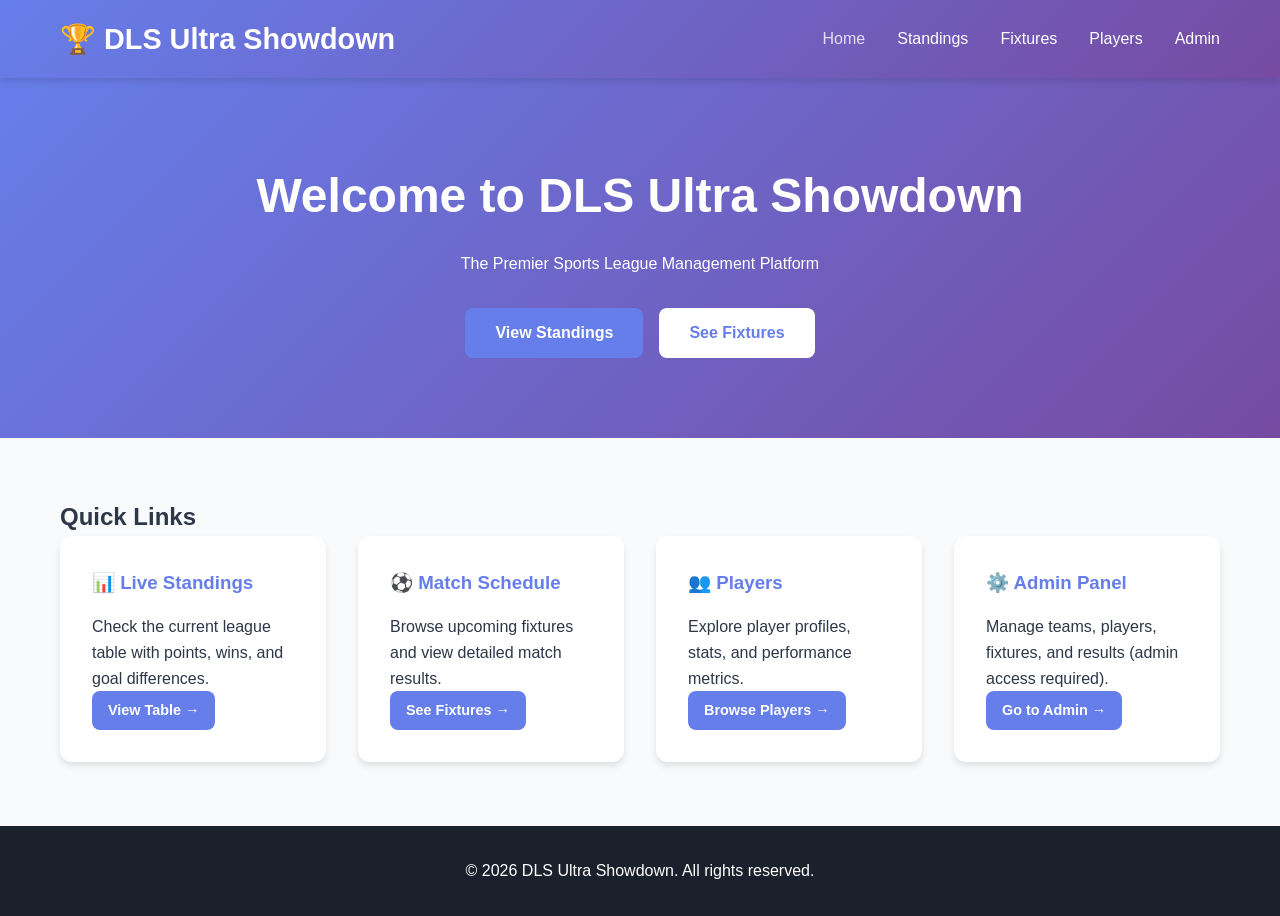
<file: index.html>
<!DOCTYPE html>
<html lang="en">
<head>
    <meta charset="UTF-8">
    <meta name="viewport" content="width=device-width, initial-scale=1.0">
    <title>DLS Ultra Showdown - Sports League</title>
    <link rel="stylesheet" href="css/style.css">
</head>
<body>
    <nav class="navbar">
        <div class="container">
            <h1 class="logo">🏆 DLS Ultra Showdown</h1>
            <ul class="nav-links">
                <li><a href="index.html" class="active">Home</a></li>
                <li><a href="standings.html">Standings</a></li>
                <li><a href="fixtures.html">Fixtures</a></li>
                <li><a href="players.html">Players</a></li>
                <li><a href="admin.html">Admin</a></li>
            </ul>
        </div>
    </nav>

    <header class="hero">
        <div class="hero-content">
            <h1>Welcome to DLS Ultra Showdown</h1>
            <p>The Premier Sports League Management Platform</p>
            <div class="hero-buttons">
                <a href="standings.html" class="btn btn-primary">View Standings</a>
                <a href="fixtures.html" class="btn btn-secondary">See Fixtures</a>
            </div>
        </div>
    </header>

    <main class="container">
        <section class="highlights">
            <h2>Quick Links</h2>
            <div class="cards-grid">
                <div class="card">
                    <h3>📊 Live Standings</h3>
                    <p>Check the current league table with points, wins, and goal differences.</p>
                    <a href="standings.html" class="btn-small">View Table →</a>
                </div>
                <div class="card">
                    <h3>⚽ Match Schedule</h3>
                    <p>Browse upcoming fixtures and view detailed match results.</p>
                    <a href="fixtures.html" class="btn-small">See Fixtures →</a>
                </div>
                <div class="card">
                    <h3>👥 Players</h3>
                    <p>Explore player profiles, stats, and performance metrics.</p>
                    <a href="players.html" class="btn-small">Browse Players →</a>
                </div>
                <div class="card">
                    <h3>⚙️ Admin Panel</h3>
                    <p>Manage teams, players, fixtures, and results (admin access required).</p>
                    <a href="admin.html" class="btn-small">Go to Admin →</a>
                </div>
            </div>
        </section>
    </main>

    <footer>
        <p>&copy; 2026 DLS Ultra Showdown. All rights reserved.</p>
    </footer>

    <script src="js/api.js"></script>
    <script src="js/main.js"></script>
</body>
</html>
</file>
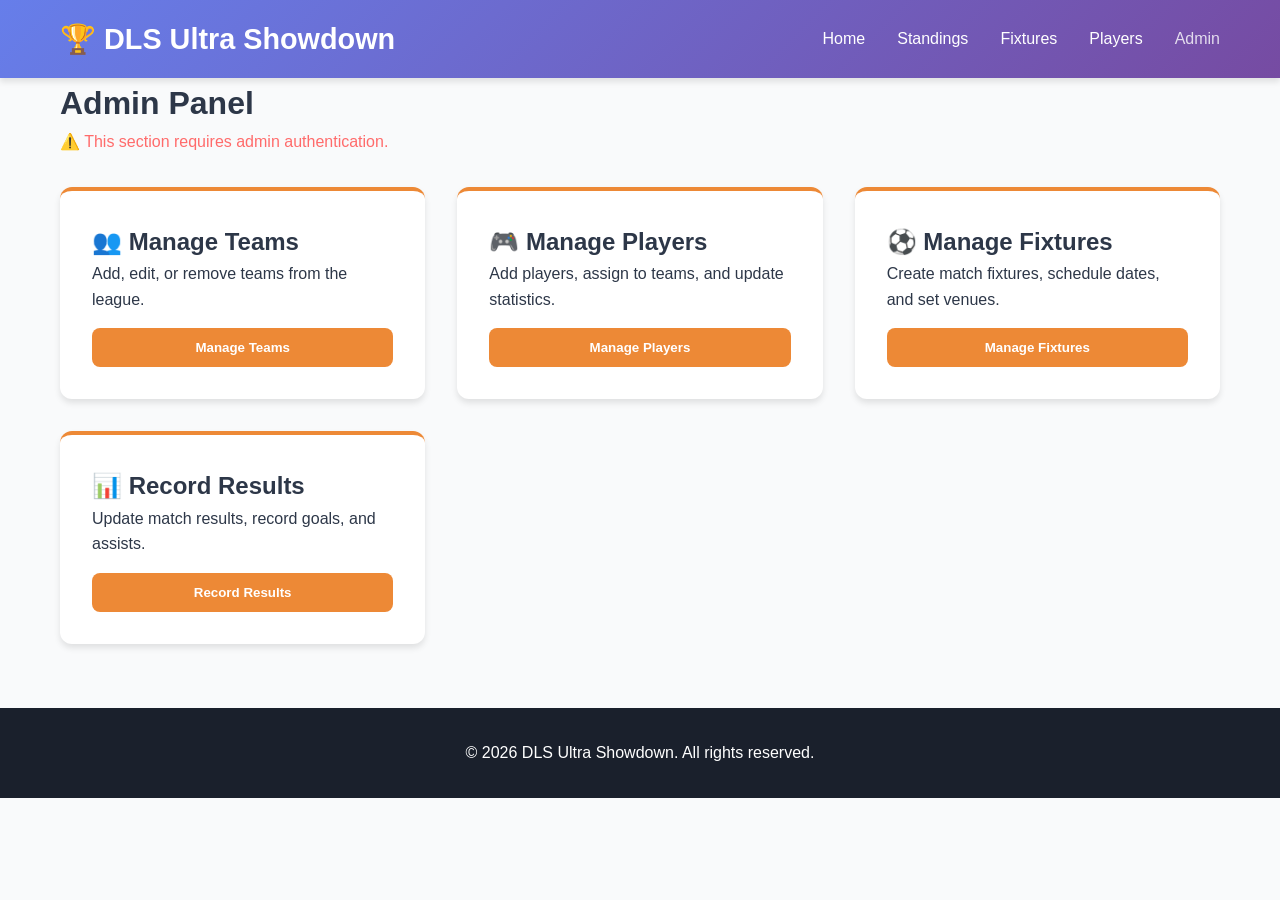
<file: admin.html>
<!DOCTYPE html>
<html lang="en">
<head>
    <meta charset="UTF-8">
    <meta name="viewport" content="width=device-width, initial-scale=1.0">
    <title>Admin Panel - DLS Ultra Showdown</title>
    <link rel="stylesheet" href="css/style.css">
</head>
<body>
    <nav class="navbar">
        <div class="container">
            <h1 class="logo">🏆 DLS Ultra Showdown</h1>
            <ul class="nav-links">
                <li><a href="index.html">Home</a></li>
                <li><a href="standings.html">Standings</a></li>
                <li><a href="fixtures.html">Fixtures</a></li>
                <li><a href="players.html">Players</a></li>
                <li><a href="admin.html" class="active">Admin</a></li>
            </ul>
        </div>
    </nav>

    <main class="container">
        <h1>Admin Panel</h1>
        <div class="admin-section">
            <p style="color: #ff6b6b; margin-bottom: 20px;">⚠️ This section requires admin authentication.</p>
            <div class="admin-grid">
                <div class="admin-card">
                    <h2>👥 Manage Teams</h2>
                    <p>Add, edit, or remove teams from the league.</p>
                    <button class="btn-admin" onclick="alert('Admin authentication required')">Manage Teams</button>
                </div>
                <div class="admin-card">
                    <h2>🎮 Manage Players</h2>
                    <p>Add players, assign to teams, and update statistics.</p>
                    <button class="btn-admin" onclick="alert('Admin authentication required')">Manage Players</button>
                </div>
                <div class="admin-card">
                    <h2>⚽ Manage Fixtures</h2>
                    <p>Create match fixtures, schedule dates, and set venues.</p>
                    <button class="btn-admin" onclick="alert('Admin authentication required')">Manage Fixtures</button>
                </div>
                <div class="admin-card">
                    <h2>📊 Record Results</h2>
                    <p>Update match results, record goals, and assists.</p>
                    <button class="btn-admin" onclick="alert('Admin authentication required')">Record Results</button>
                </div>
            </div>
        </div>
    </main>

    <footer>
        <p>&copy; 2026 DLS Ultra Showdown. All rights reserved.</p>
    </footer>

    <script src="js/api.js"></script>
    <script src="js/main.js"></script>
</body>
</html>
</file>
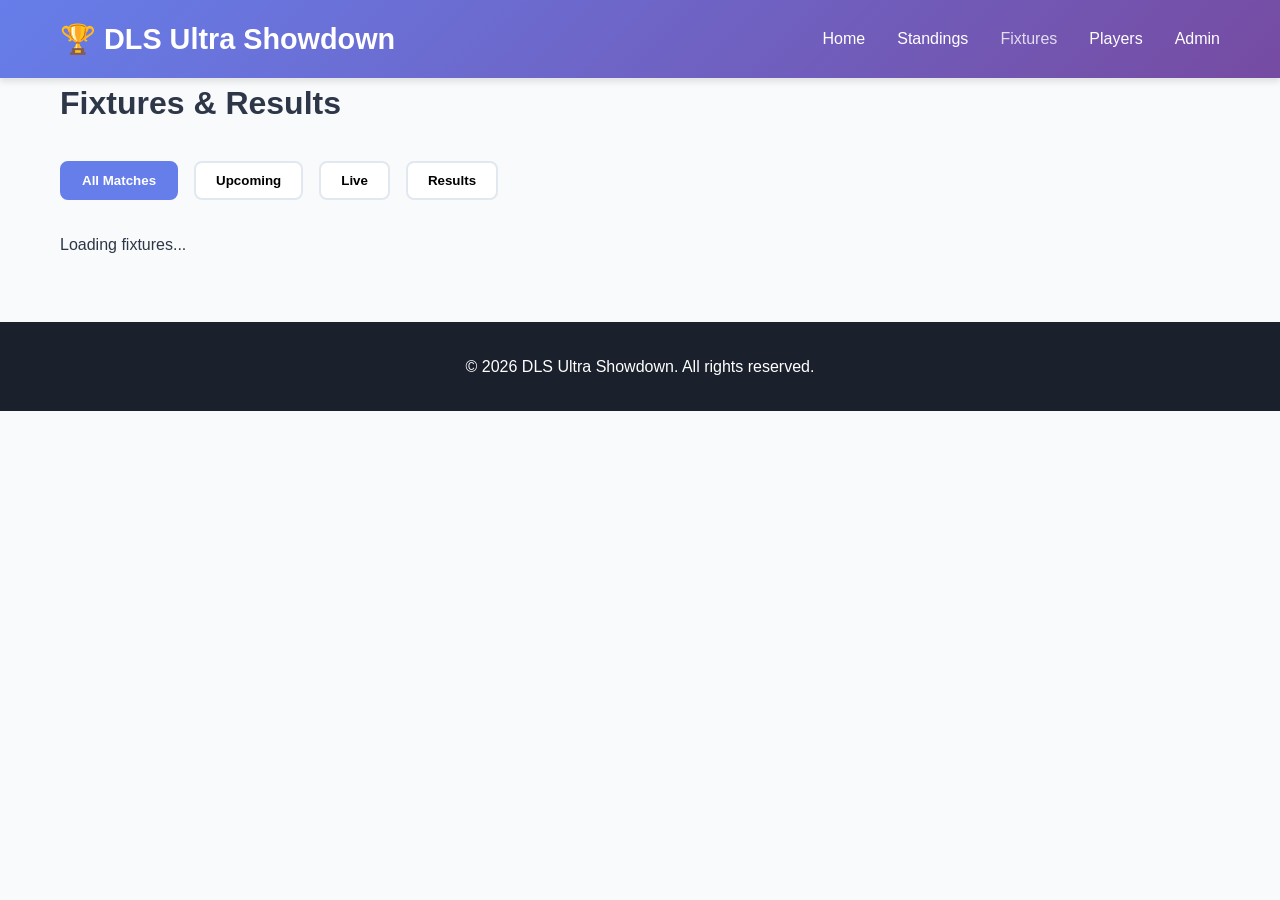
<file: fixtures.html>
<!DOCTYPE html>
<html lang="en">
<head>
    <meta charset="UTF-8">
    <meta name="viewport" content="width=device-width, initial-scale=1.0">
    <title>Fixtures & Results - DLS Ultra Showdown</title>
    <link rel="stylesheet" href="css/style.css">
</head>
<body>
    <nav class="navbar">
        <div class="container">
            <h1 class="logo">🏆 DLS Ultra Showdown</h1>
            <ul class="nav-links">
                <li><a href="index.html">Home</a></li>
                <li><a href="standings.html">Standings</a></li>
                <li><a href="fixtures.html" class="active">Fixtures</a></li>
                <li><a href="players.html">Players</a></li>
                <li><a href="admin.html">Admin</a></li>
            </ul>
        </div>
    </nav>

    <main class="container">
        <h1>Fixtures & Results</h1>
        <div class="filter-section">
            <button class="filter-btn active" data-status="all">All Matches</button>
            <button class="filter-btn" data-status="scheduled">Upcoming</button>
            <button class="filter-btn" data-status="live">Live</button>
            <button class="filter-btn" data-status="completed">Results</button>
        </div>
        <div class="fixtures-list" id="fixtures-container">
            <p>Loading fixtures...</p>
        </div>
    </main>

    <footer>
        <p>&copy; 2026 DLS Ultra Showdown. All rights reserved.</p>
    </footer>

    <script src="js/api.js"></script>
    <script src="js/main.js"></script>
</body>
</html>
</file>
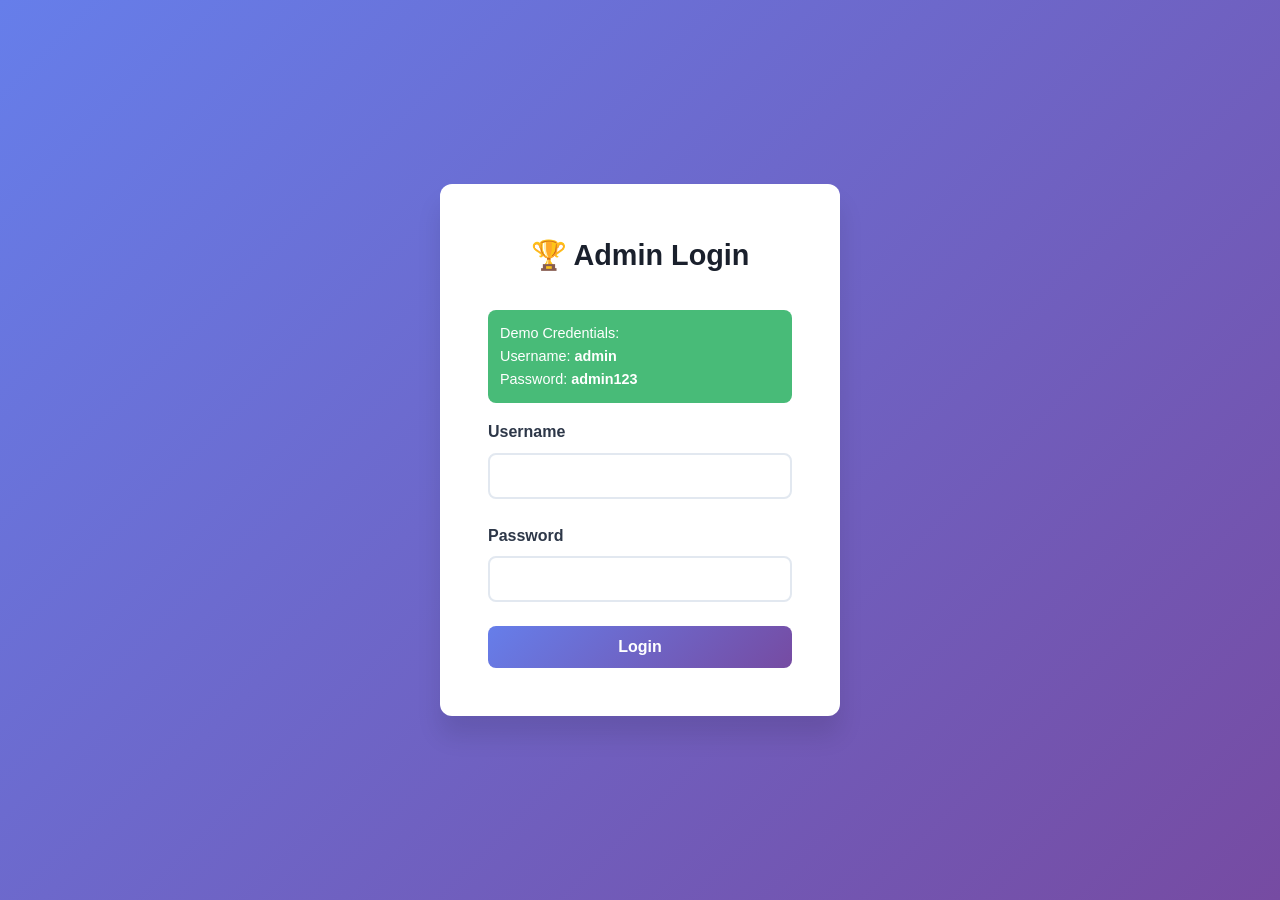
<file: login.html>
<!DOCTYPE html>
<html lang="en">
<head>
    <meta charset="UTF-8">
    <meta name="viewport" content="width=device-width, initial-scale=1.0">
    <title>Admin Login - DLS Ultra Showdown</title>
    <link rel="stylesheet" href="css/style.css">
    <style>
        .login-container {
            min-height: 100vh;
            display: flex;
            align-items: center;
            justify-content: center;
            background: linear-gradient(135deg, #667eea 0%, #764ba2 100%);
        }

        .login-box {
            background: white;
            padding: 3rem;
            border-radius: 12px;
            box-shadow: 0 20px 25px rgba(0, 0, 0, 0.1);
            width: 100%;
            max-width: 400px;
        }

        .login-box h1 {
            text-align: center;
            margin-bottom: 2rem;
            color: #1a202c;
            font-size: 1.8rem;
        }

        .form-group {
            margin-bottom: 1.5rem;
        }

        .form-group label {
            display: block;
            margin-bottom: 0.5rem;
            font-weight: 600;
            color: #2d3748;
        }

        .form-group input {
            width: 100%;
            padding: 12px;
            border: 2px solid #e2e8f0;
            border-radius: 8px;
            font-size: 1rem;
            transition: border-color 0.3s;
        }

        .form-group input:focus {
            outline: none;
            border-color: #667eea;
        }

        .login-btn {
            width: 100%;
            padding: 12px;
            background: linear-gradient(135deg, #667eea 0%, #764ba2 100%);
            color: white;
            border: none;
            border-radius: 8px;
            font-weight: 600;
            font-size: 1rem;
            cursor: pointer;
            transition: transform 0.3s;
        }

        .login-btn:hover {
            transform: translateY(-2px);
        }

        .error-message {
            background: #f56565;
            color: white;
            padding: 12px;
            border-radius: 8px;
            margin-bottom: 1rem;
            display: none;
        }

        .info-message {
            background: #48bb78;
            color: white;
            padding: 12px;
            border-radius: 8px;
            margin-bottom: 1rem;
            font-size: 0.9rem;
        }
    </style>
</head>
<body>
    <div class="login-container">
        <div class="login-box">
            <h1>🏆 Admin Login</h1>
            <div class="info-message">
                Demo Credentials:<br>
                Username: <strong>admin</strong><br>
                Password: <strong>admin123</strong>
            </div>
            <div class="error-message" id="errorMsg"></div>
            <form id="loginForm" onsubmit="handleLogin(event)">
                <div class="form-group">
                    <label for="username">Username</label>
                    <input type="text" id="username" required>
                </div>
                <div class="form-group">
                    <label for="password">Password</label>
                    <input type="password" id="password" required>
                </div>
                <button type="submit" class="login-btn">Login</button>
            </form>
        </div>
    </div>

    <script src="js/storage.js"></script>
    <script src="js/auth.js"></script>
    <script>
        function handleLogin(event) {
            event.preventDefault();
            const username = document.getElementById('username').value;
            const password = document.getElementById('password').value;
            const errorMsg = document.getElementById('errorMsg');

            if (login(username, password)) {
                window.location.href = 'admin.html';
            } else {
                errorMsg.textContent = '❌ Invalid username or password';
                errorMsg.style.display = 'block';
            }
        }

        if (isAuthenticated()) {
            window.location.href = 'admin.html';
        }
    </script>
</body>
</html>
</file>
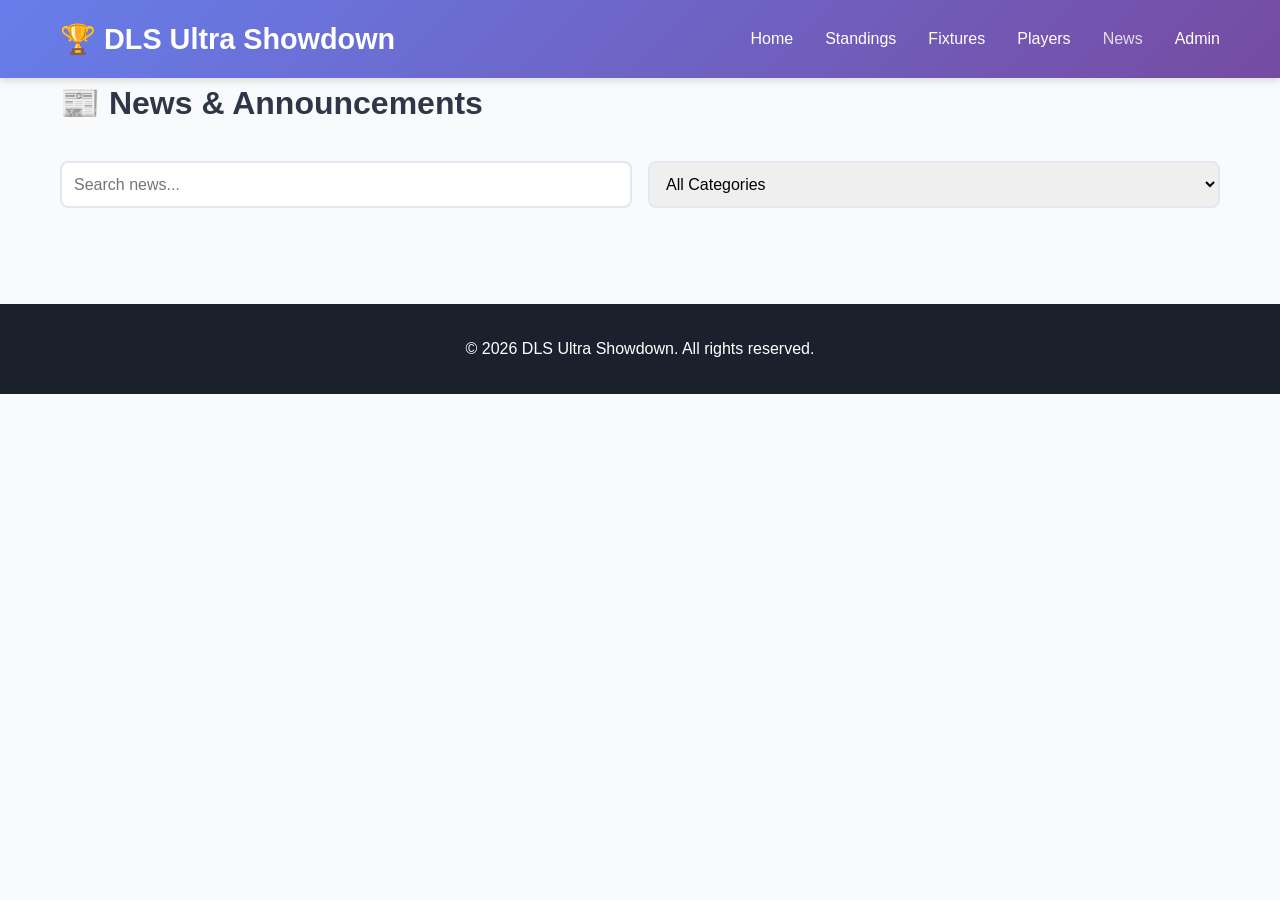
<file: news.html>
<!DOCTYPE html>
<html lang="en">
<head>
    <meta charset="UTF-8">
    <meta name="viewport" content="width=device-width, initial-scale=1.0">
    <title>News & Announcements - DLS Ultra Showdown</title>
    <link rel="stylesheet" href="css/style.css">
    <style>
        .news-filters {
            display: flex;
            gap: 1rem;
            margin: 2rem 0;
            flex-wrap: wrap;
        }

        .featured-news {
            margin: 3rem 0;
        }

        .featured-article {
            background: white;
            border-radius: 12px;
            overflow: hidden;
            box-shadow: 0 10px 30px rgba(0, 0, 0, 0.15);
            display: grid;
            grid-template-columns: 1fr 1fr;
        }

        .featured-article img {
            width: 100%;
            height: 300px;
            object-fit: cover;
        }

        .featured-article .news-card {
            padding: 2rem;
            display: flex;
            flex-direction: column;
            justify-content: center;
        }

        .breaking-ticker {
            background: #f56565;
            color: white;
            padding: 1rem;
            border-radius: 8px;
            margin: 2rem 0;
            display: flex;
            align-items: center;
            gap: 1rem;
            animation: ticker-slide 20s linear infinite;
        }

        .breaking-badge {
            font-weight: 900;
            font-size: 1.2rem;
            white-space: nowrap;
        }

        @keyframes ticker-slide {
            0% { transform: translateX(0); }
            100% { transform: translateX(-100%); }
        }

        .news-list {
            display: grid;
            grid-template-columns: repeat(auto-fill, minmax(300px, 1fr));
            gap: 2rem;
            margin: 2rem 0;
        }

        .news-card {
            background: white;
            border-radius: 12px;
            overflow: hidden;
            box-shadow: 0 4px 6px rgba(0, 0, 0, 0.1);
            transition: all 0.3s;
        }

        .news-card:hover {
            transform: translateY(-5px);
            box-shadow: 0 15px 30px rgba(0, 0, 0, 0.2);
        }

        .news-card img {
            width: 100%;
            height: 200px;
            object-fit: cover;
        }

        .news-card-content {
            padding: 1.5rem;
        }

        .news-meta {
            font-size: 0.85rem;
            color: #a0aec0;
            margin-bottom: 0.5rem;
        }

        .news-card h3 {
            color: #1a202c;
            margin-bottom: 1rem;
        }

        .news-card p {
            color: #718096;
            margin-bottom: 1rem;
            line-height: 1.5;
        }

        @media (max-width: 768px) {
            .featured-article {
                grid-template-columns: 1fr;
            }

            .featured-article img {
                height: 200px;
            }

            .news-list {
                grid-template-columns: 1fr;
            }
        }
    </style>
</head>
<body>
    <nav class="navbar">
        <div class="container">
            <h1 class="logo">🏆 DLS Ultra Showdown</h1>
            <ul class="nav-links">
                <li><a href="index.html">Home</a></li>
                <li><a href="standings.html">Standings</a></li>
                <li><a href="fixtures.html">Fixtures</a></li>
                <li><a href="players.html">Players</a></li>
                <li><a href="news.html" class="active">News</a></li>
                <li><a href="admin.html">Admin</a></li>
            </ul>
        </div>
    </nav>

    <main class="container">
        <h1>📰 News & Announcements</h1>

        <div class="news-filters">
            <input type="text" id="searchNews" class="search-box" placeholder="Search news...">
            <select id="categoryFilter" class="filter-select">
                <option value="">All Categories</option>
                <option value="League News">League News</option>
                <option value="Transfers">Transfers</option>
                <option value="Fixtures">Fixtures</option>
                <option value="Teams">Teams</option>
                <option value="General">General</option>
                <option value="Registration">Registration</option>
                <option value="Rules">Rules</option>
            </select>
        </div>

        <div class="featured-news" id="featuredNews" style="display: none;">
            <h2>📌 Featured</h2>
            <div id="featuredArticle"></div>
        </div>

        <div class="breaking-ticker" id="breakingTicker" style="display: none;">
            <span class="breaking-badge">🔴 BREAKING</span>
            <span id="breakingText"></span>
        </div>

        <div class="news-list" id="newsList"></div>
    </main>

    <footer>
        <p>&copy; 2026 DLS Ultra Showdown. All rights reserved.</p>
    </footer>

    <script src="js/storage.js"></script>
    <script src="js/auth.js"></script>
    <script>
        function loadNews() {
            const news = getNews();
            const currentSeason = getCurrentSeason();
            const publishedNews = news
                .filter(n => n.seasonId === currentSeason.id && n.status === 'published')
                .sort((a, b) => new Date(b.publishedAt) - new Date(a.publishedAt));

            displayFeaturedNews(publishedNews);
            displayBreakingNews(publishedNews);
            displayNewsList(publishedNews);
        }

        function displayFeaturedNews(news) {
            const featured = news.find(n => n.featured);
            const section = document.getElementById('featuredNews');
            const article = document.getElementById('featuredArticle');

            if (featured) {
                article.innerHTML = `
                    <div class="featured-article">
                        ${featured.images && featured.images[featured.featuredImage] ? `
                            <img src="${featured.images[featured.featuredImage]}" alt="Featured">
                        ` : ''}
                        <div class="news-card-content">
                            <h3>${featured.title}</h3>
                            <p class="news-meta">${featured.category} • ${new Date(featured.publishedAt).toLocaleDateString()}</p>
                            <p>${featured.excerpt || featured.content.substring(0, 200)}</p>
                            <a href="#" onclick="viewArticle(${featured.id})" class="btn btn-small">Read More →</a>
                        </div>
                    </div>
                `;
                section.style.display = 'block';
            } else {
                section.style.display = 'none';
            }
        }

        function displayBreakingNews(news) {
            const breaking = news.find(n => n.breaking);
            const ticker = document.getElementById('breakingTicker');
            if (breaking) {
                document.getElementById('breakingText').textContent = breaking.title;
                ticker.style.display = 'flex';
            } else {
                ticker.style.display = 'none';
            }
        }

        function displayNewsList(news) {
            const newsList = document.getElementById('newsList');
            const search = document.getElementById('searchNews').value.toLowerCase();
            const category = document.getElementById('categoryFilter').value;

            let filtered = news;
            if (search) {
                filtered = filtered.filter(n => 
                    n.title.toLowerCase().includes(search) || 
                    n.content.toLowerCase().includes(search)
                );
            }
            if (category) {
                filtered = filtered.filter(n => n.category === category);
            }

            newsList.innerHTML = filtered.map(article => `
                <div class="news-card">
                    ${article.images && article.images[0] ? `
                        <img src="${article.images[0]}" alt="${article.title}">
                    ` : ''}
                    <div class="news-card-content">
                        <div class="news-meta">${article.category} • ${new Date(article.publishedAt).toLocaleDateString()}</div>
                        <h3>${article.title}</h3>
                        <p>${article.excerpt || article.content.substring(0, 150)}...</p>
                        <a href="#" onclick="viewArticle(${article.id})" class="btn btn-small">Read More →</a>
                    </div>
                </div>
            `).join('');
        }

        function viewArticle(id) {
            const news = getNews();
            const article = news.find(n => n.id === id);
            if (article) {
                alert(`Article: ${article.title}\n\n${article.content}`);
                article.views = (article.views || 0) + 1;
                updateNews(article.id, article);
            }
        }

        document.getElementById('searchNews').addEventListener('input', () => {
            const news = getNews();
            const currentSeason = getCurrentSeason();
            const publishedNews = news.filter(n => n.seasonId === currentSeason.id && n.status === 'published');
            displayNewsList(publishedNews);
        });

        document.getElementById('categoryFilter').addEventListener('change', () => {
            const news = getNews();
            const currentSeason = getCurrentSeason();
            const publishedNews = news.filter(n => n.seasonId === currentSeason.id && n.status === 'published');
            displayNewsList(publishedNews);
        });

        document.addEventListener('DOMContentLoaded', loadNews);
    </script>
</body>
</html>
</file>
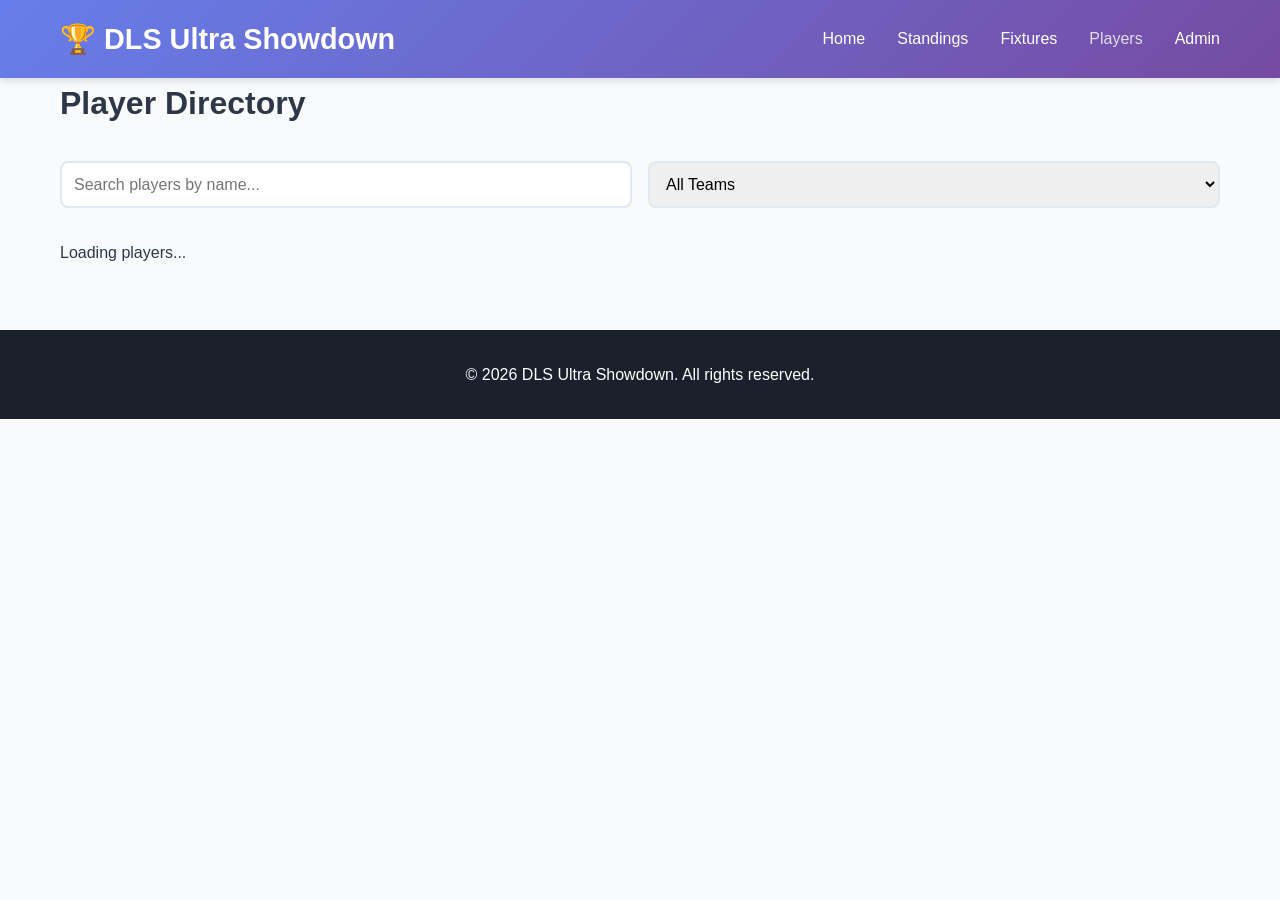
<file: players.html>
<!DOCTYPE html>
<html lang="en">
<head>
    <meta charset="UTF-8">
    <meta name="viewport" content="width=device-width, initial-scale=1.0">
    <title>Players - DLS Ultra Showdown</title>
    <link rel="stylesheet" href="css/style.css">
</head>
<body>
    <nav class="navbar">
        <div class="container">
            <h1 class="logo">🏆 DLS Ultra Showdown</h1>
            <ul class="nav-links">
                <li><a href="index.html">Home</a></li>
                <li><a href="standings.html">Standings</a></li>
                <li><a href="fixtures.html">Fixtures</a></li>
                <li><a href="players.html" class="active">Players</a></li>
                <li><a href="admin.html">Admin</a></li>
            </ul>
        </div>
    </nav>

    <main class="container">
        <h1>Player Directory</h1>
        <div class="search-section">
            <input type="text" id="search-input" class="search-box" placeholder="Search players by name...">
            <select id="team-filter" class="filter-select">
                <option value="">All Teams</option>
            </select>
        </div>
        <div class="players-grid" id="players-container">
            <p>Loading players...</p>
        </div>
    </main>

    <footer>
        <p>&copy; 2026 DLS Ultra Showdown. All rights reserved.</p>
    </footer>

    <script src="js/api.js"></script>
    <script src="js/main.js"></script>
</body>
</html>
</file>
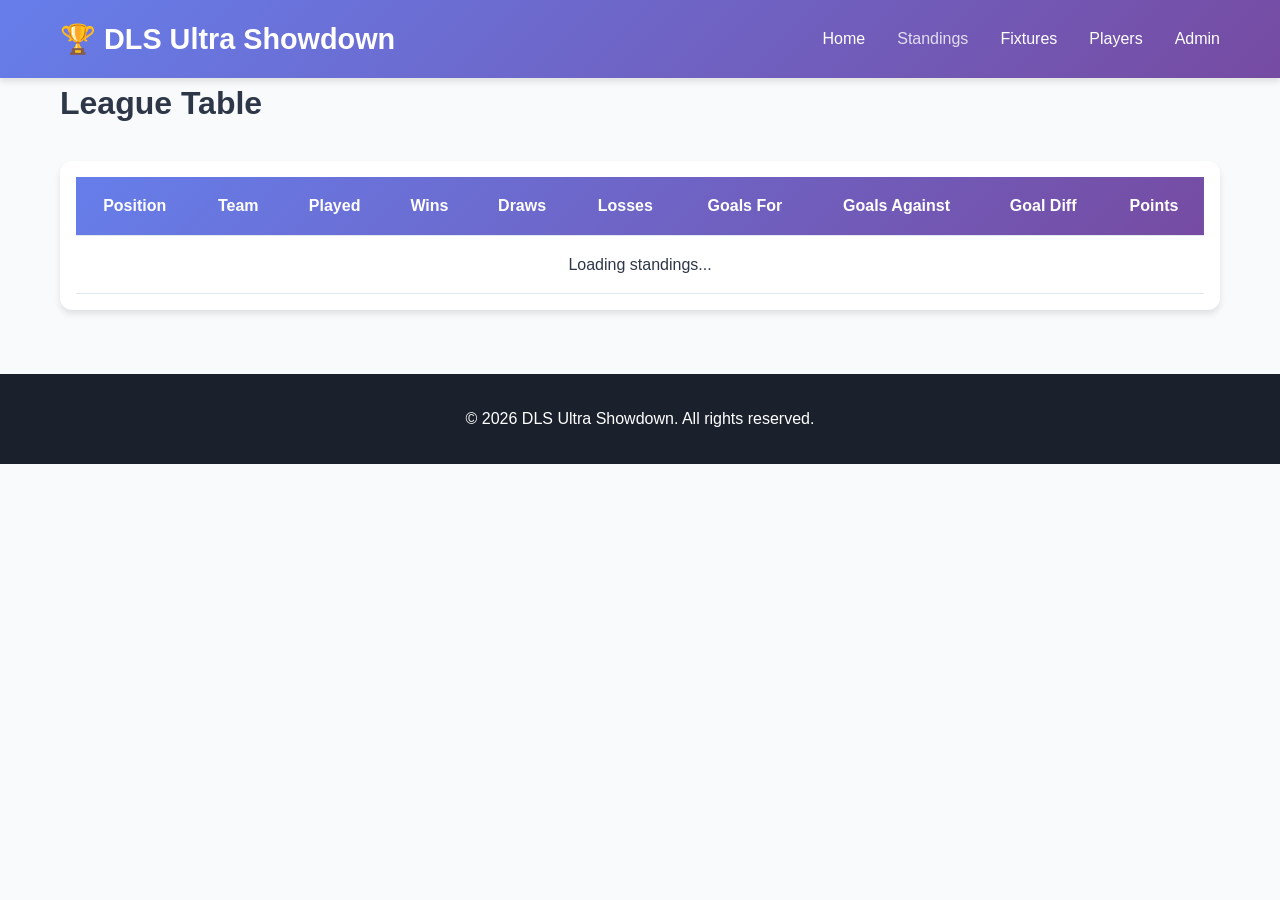
<file: standings.html>
<!DOCTYPE html>
<html lang="en">
<head>
    <meta charset="UTF-8">
    <meta name="viewport" content="width=device-width, initial-scale=1.0">
    <title>League Standings - DLS Ultra Showdown</title>
    <link rel="stylesheet" href="css/style.css">
</head>
<body>
    <nav class="navbar">
        <div class="container">
            <h1 class="logo">🏆 DLS Ultra Showdown</h1>
            <ul class="nav-links">
                <li><a href="index.html">Home</a></li>
                <li><a href="standings.html" class="active">Standings</a></li>
                <li><a href="fixtures.html">Fixtures</a></li>
                <li><a href="players.html">Players</a></li>
                <li><a href="admin.html">Admin</a></li>
            </ul>
        </div>
    </nav>

    <main class="container">
        <h1>League Table</h1>
        <div class="table-responsive">
            <table class="standings-table" id="standings-table">
                <thead>
                    <tr>
                        <th>Position</th>
                        <th>Team</th>
                        <th>Played</th>
                        <th>Wins</th>
                        <th>Draws</th>
                        <th>Losses</th>
                        <th>Goals For</th>
                        <th>Goals Against</th>
                        <th>Goal Diff</th>
                        <th>Points</th>
                    </tr>
                </thead>
                <tbody id="standings-body">
                    <tr><td colspan="10" class="loading">Loading standings...</td></tr>
                </tbody>
            </table>
        </div>
    </main>

    <footer>
        <p>&copy; 2026 DLS Ultra Showdown. All rights reserved.</p>
    </footer>

    <script src="js/api.js"></script>
    <script src="js/main.js"></script>
</body>
</html>
</file>
<file: css/style.css>
:root {
    --primary: #667eea;
    --secondary: #764ba2;
    --light: #f7fafc;
    --dark: #1a202c;
    --text: #2d3748;
    --border: #e2e8f0;
    --shadow: 0 4px 6px rgba(0, 0, 0, 0.1);
}

* {
    margin: 0;
    padding: 0;
    box-sizing: border-box;
}

body {
    font-family: 'Segoe UI', Tahoma, Geneva, Verdana, sans-serif;
    color: var(--text);
    background-color: #f9fafb;
    line-height: 1.6;
}

.container {
    max-width: 1200px;
    margin: 0 auto;
    padding: 0 20px;
}

.navbar {
    background: linear-gradient(135deg, var(--primary) 0%, var(--secondary) 100%);
    color: white;
    padding: 1rem 0;
    box-shadow: var(--shadow);
    position: sticky;
    top: 0;
    z-index: 100;
}

.navbar .container {
    display: flex;
    justify-content: space-between;
    align-items: center;
}

.logo {
    font-size: 1.8rem;
    font-weight: bold;
}

.nav-links {
    list-style: none;
    display: flex;
    gap: 2rem;
}

.nav-links a {
    color: white;
    text-decoration: none;
    font-weight: 500;
    transition: opacity 0.3s;
}

.nav-links a:hover,
.nav-links a.active {
    opacity: 0.8;
}

.hero {
    background: linear-gradient(135deg, var(--primary) 0%, var(--secondary) 100%);
    color: white;
    padding: 80px 20px;
    text-align: center;
    margin-bottom: 60px;
}

.hero-content h1 {
    font-size: 3rem;
    margin-bottom: 1rem;
}

.hero-buttons {
    display: flex;
    gap: 1rem;
    justify-content: center;
    flex-wrap: wrap;
    margin-top: 2rem;
}

.btn, .btn-primary, .btn-secondary, .btn-admin, .btn-small {
    display: inline-block;
    padding: 12px 30px;
    border-radius: 8px;
    text-decoration: none;
    font-weight: 600;
    transition: all 0.3s;
    border: none;
    cursor: pointer;
}

.btn, .btn-primary {
    background-color: var(--primary);
    color: white;
}

.btn:hover, .btn-primary:hover {
    background-color: #5568d3;
    transform: translateY(-2px);
}

.btn-secondary {
    background-color: white;
    color: var(--primary);
}

.btn-secondary:hover {
    background-color: #f0f0f0;
}

.btn-small {
    padding: 8px 16px;
    font-size: 0.9rem;
    background-color: var(--primary);
    color: white;
}

.btn-admin {
    background-color: #ed8936;
    color: white;
    width: 100%;
    margin-top: 1rem;
}

.cards-grid {
    display: grid;
    grid-template-columns: repeat(auto-fit, minmax(250px, 1fr));
    gap: 2rem;
}

.card {
    background: white;
    padding: 2rem;
    border-radius: 12px;
    box-shadow: var(--shadow);
    transition: all 0.3s;
}

.card:hover {
    transform: translateY(-5px);
    box-shadow: 0 20px 25px rgba(0,0,0,0.1);
}

.card h3 {
    color: var(--primary);
    margin-bottom: 1rem;
}

.table-responsive {
    overflow-x: auto;
    background: white;
    border-radius: 12px;
    box-shadow: var(--shadow);
    padding: 1rem;
    margin: 2rem 0;
}

.standings-table {
    width: 100%;
    border-collapse: collapse;
}

.standings-table thead {
    background: linear-gradient(135deg, var(--primary) 0%, var(--secondary) 100%);
    color: white;
}

.standings-table th,
.standings-table td {
    padding: 1rem;
    text-align: center;
    border-bottom: 1px solid var(--border);
}

.standings-table tbody tr:hover {
    background-color: #f7fafc;
}

.standings-table .team-name {
    text-align: left;
    font-weight: 600;
}

.standings-table .points {
    font-weight: bold;
    color: var(--primary);
}

.filter-section {
    display: flex;
    gap: 1rem;
    margin: 2rem 0;
    flex-wrap: wrap;
}

.filter-btn {
    padding: 10px 20px;
    border: 2px solid var(--border);
    background: white;
    border-radius: 8px;
    cursor: pointer;
    font-weight: 600;
    transition: all 0.3s;
}

.filter-btn:hover, .filter-btn.active {
    background: var(--primary);
    color: white;
    border-color: var(--primary);
}

.fixtures-list {
    display: grid;
    gap: 1.5rem;
    margin: 2rem 0;
}

.fixture-card {
    background: white;
    padding: 2rem;
    border-radius: 12px;
    box-shadow: var(--shadow);
    border-left: 4px solid var(--primary);
}

.fixture-match {
    display: flex;
    justify-content: space-between;
    align-items: center;
    gap: 2rem;
    margin: 1.5rem 0;
}

.team {
    flex: 1;
    text-align: center;
}

.team-badge {
    font-size: 3rem;
    margin-bottom: 0.5rem;
}

.match-result {
    flex: 0 0 120px;
    text-align: center;
}

.score {
    font-size: 2rem;
    font-weight: bold;
    color: var(--primary);
}

.search-section {
    display: flex;
    gap: 1rem;
    margin: 2rem 0;
}

.search-box, .filter-select {
    flex: 1;
    min-width: 200px;
    padding: 12px;
    border: 2px solid var(--border);
    border-radius: 8px;
    font-size: 1rem;
}

.search-box:focus, .filter-select:focus {
    outline: none;
    border-color: var(--primary);
}

.players-grid {
    display: grid;
    grid-template-columns: repeat(auto-fill, minmax(250px, 1fr));
    gap: 2rem;
    margin: 2rem 0;
}

.player-card {
    background: white;
    border-radius: 12px;
    overflow: hidden;
    box-shadow: var(--shadow);
    transition: all 0.3s;
}

.player-card:hover {
    transform: translateY(-8px);
    box-shadow: 0 20px 25px rgba(0,0,0,0.1);
}

.player-photo {
    width: 100%;
    height: 200px;
    display: flex;
    align-items: center;
    justify-content: center;
    font-size: 4rem;
    background: linear-gradient(135deg, var(--primary) 0%, var(--secondary) 100%);
}

.player-info {
    padding: 1.5rem;
}

.player-info h3 {
    color: var(--dark);
    margin-bottom: 0.5rem;
}

.player-team {
    color: var(--primary);
    font-weight: 600;
    font-size: 0.9rem;
    margin-bottom: 1rem;
}

.player-stats {
    display: grid;
    grid-template-columns: repeat(3, 1fr);
    gap: 1rem;
    margin-top: 1rem;
    padding-top: 1rem;
    border-top: 1px solid var(--border);
}

.stat {
    text-align: center;
}

.stat-label {
    display: block;
    font-size: 0.75rem;
    color: #a0aec0;
    text-transform: uppercase;
    font-weight: 600;
    margin-bottom: 0.5rem;
}

.stat-value {
    display: block;
    font-size: 1.5rem;
    font-weight: bold;
    color: var(--primary);
}

.admin-grid {
    display: grid;
    grid-template-columns: repeat(auto-fit, minmax(300px, 1fr));
    gap: 2rem;
    margin: 2rem 0;
}

.admin-card {
    background: white;
    padding: 2rem;
    border-radius: 12px;
    box-shadow: var(--shadow);
    border-top: 4px solid #ed8936;
}

footer {
    background: var(--dark);
    color: white;
    text-align: center;
    padding: 2rem;
    margin-top: 4rem;
}

@media (max-width: 768px) {
    .hero-content h1 { font-size: 2rem; }
    .fixture-match { flex-direction: column; }
    .players-grid { grid-template-columns: repeat(auto-fill, minmax(200px, 1fr)); }
    .nav-links { flex-direction: column; gap: 0.5rem; }
}
</file>
